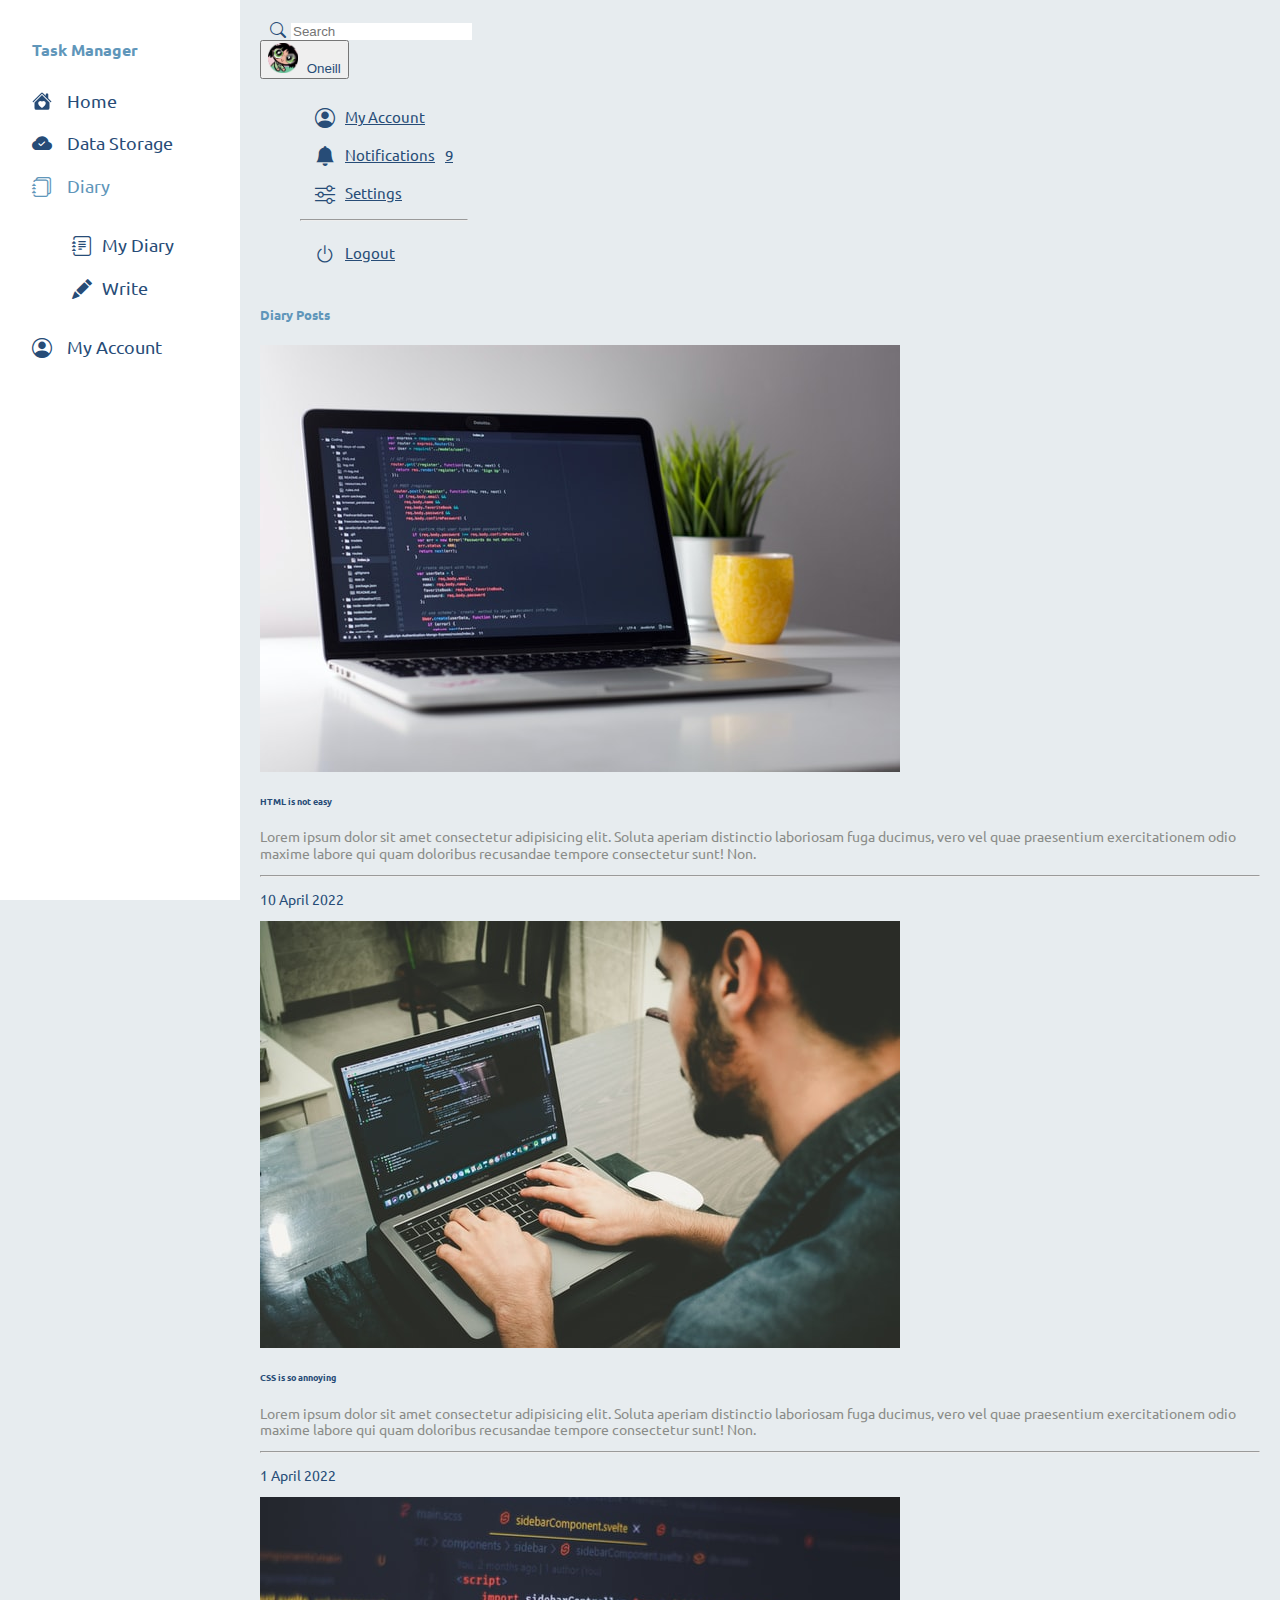
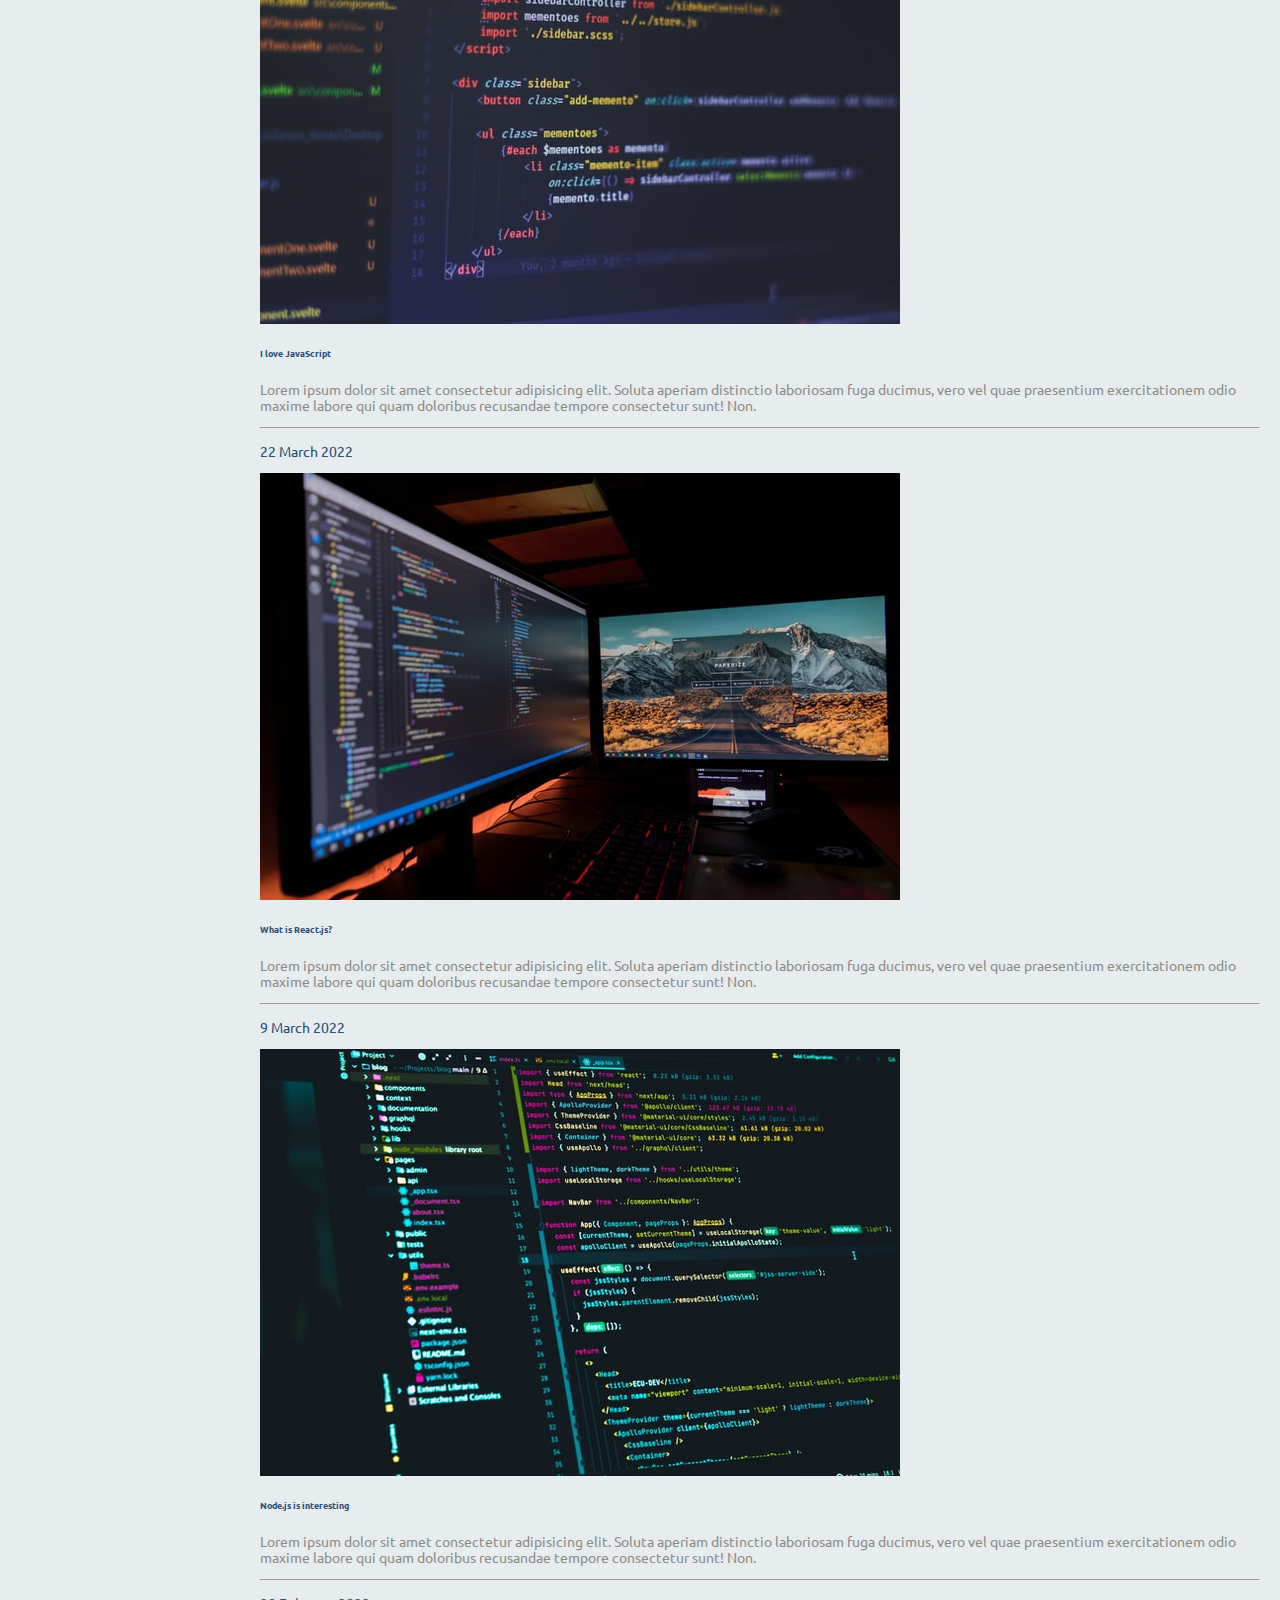
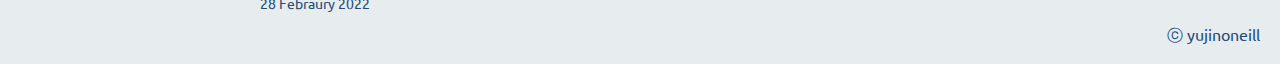
<file: diary.html>
<!Doctype html>
<html lang="en">

<head>
    <meta charset="UTF-8">
    <meta http-equiv="X-UA-Compatible" content="IE=edge">
    <meta name="viewport" content="width=device-width, initial-scale=1">
    <title>Oneill's Task Manager</title>
    <!-- Bootstrap CSS -->
    <link href="https://cdn.jsdelivr.net/npm/bootstrap@5.1.3/dist/css/bootstrap.min.css" rel="stylesheet"
        integrity="sha384-1BmE4kWBq78iYhFldvKuhfTAU6auU8tT94WrHftjDbrCEXSU1oBoqyl2QvZ6jIW3" crossorigin="anonymous">
    <link href="https://fonts.googleapis.com/css2?family=Ubuntu&display=swap" rel="stylesheet">
    <link rel="stylesheet" href="https://cdn.jsdelivr.net/npm/bootstrap-icons@1.8.1/font/bootstrap-icons.css">
    <link rel="stylesheet" href="css/main.css">
    <link rel="stylesheet" href="css/diary.css">
</head>

<body>
    <div class="side-nav shadow navy">
        <button aria-label="Close" class="btn-close" onclick="closeNav()">
        </button>
        <h4 class="py-1 fw-bold blue">Task Manager</h4>
        <a href="index.html">
            <svg xmlns="http://www.w3.org/2000/svg" width="20" height="20" fill="currentColor"
                class="bi bi-house-heart-fill" viewBox="0 0 16 16">
                <path fill-rule="evenodd"
                    d="M8.707 1.5a1 1 0 0 0-1.414 0L.646 8.146a.5.5 0 0 0 .708.707L8 2.207l6.646 6.646a.5.5 0 0 0 .708-.707L13 5.793V2.5a.5.5 0 0 0-.5-.5h-1a.5.5 0 0 0-.5.5v1.293L8.707 1.5Z" />
                <path fill-rule="evenodd"
                    d="m8 3.293 6 6V13.5a1.5 1.5 0 0 1-1.5 1.5h-9A1.5 1.5 0 0 1 2 13.5V9.293l6-6Zm0 5.189c1.664-1.673 5.825 1.254 0 5.018-5.825-3.764-1.664-6.691 0-5.018Z" />
            </svg>
            Home
        </a>
        <a href="data-storage.html">
            <i class="bi bi-cloud-check-fill"></i>
            Data Storage
        </a>
        <li class="nav-item dropdown">
            <a class="nav-link dropdown-toggle" style="color: #6096BA" href="#" role="button" data-bs-toggle="dropdown"
                aria-expanded="false">
                <i class="bi bi-journals"></i>
                Diary
            </a>
            <ul class="dropdown-menu">
                <li>
                    <a href="diary.html">
                        <i class="bi bi-journal-text"></i>
                        My Diary
                    </a>
                </li>
                <li>
                    <a href="write.html">
                        <i class="bi bi-pencil-fill"></i>
                        Write
                    </a>
                </li>
            </ul>
        </li>
        <a href="user.html">
            <i class="bi bi-person-circle"></i>
            My Account
        </a>
    </div>
    <div class="main-container">
        <div class="header d-flex shadow p-2 mb-4 bg-body rounded">
            <button class="navbar-toggler navy" onclick="openNav()">
                <i class="bi bi-list" style="font-size: 25px"></i>
            </button>
            <div class="head-search">
                <i class="bi bi-search me-0"></i>
                <form>
                    <input class="form-control" type="search" placeholder="Search" aria-label="Search">
                </form>
            </div>
            <div class="head-profile ms-auto">
                <div class="dropdown">
                    <button class="btn dropdown-toggle navy p-0 border-0" type="button" id="dropdownMenuButton1"
                        data-bs-toggle="dropdown" aria-expanded="false">
                        <img src="images/1.png" alt="profile-pic">
                        Oneill
                    </button>
                    <ul class="dropdown-menu" aria-labelledby="dropdownMenuButton1">
                        <li>
                            <a class="dropdown-item" href="user.html">
                                <i class="bi bi-person-circle"></i>
                                My Account
                            </a>
                        </li>
                        <li>
                            <a class="dropdown-item" href="#">
                                <i class="bi bi-bell-fill"></i>
                                Notifications
                                <span class="badge rounded-pill bg-danger">9</span>
                            </a>
                        </li>
                        <li>
                            <a class="dropdown-item" href="#">
                                <i class="bi bi-sliders"></i>
                                Settings
                            </a>
                        </li>
                        <hr>
                        <li>
                            <a class="dropdown-item" href="#">
                                <i class="bi bi-power"></i>
                                Logout
                            </a>
                        </li>
                    </ul>
                </div>
            </div>
        </div>
        <div class="recent-upload shadow p-4 mb-4 bg-body rounded">
            <h5 class="blue">Diary Posts</h5>
            <div class="cards row navy mt-3">
                <div class="col-sm-6 col-lg-3 mb-4 mb-lg-0">
                    <div class="card">
                        <img src="images/clement-helardot-95YRwf6CNw8-unsplash.jpg" class="card-img-top">
                        <div class="card-body">
                            <h6 class="fw-bold"><a href="#" class="navy">HTML is not easy</a></h6>
                            <p class="darkgray">Lorem ipsum dolor sit amet consectetur adipisicing elit. Soluta aperiam
                                distinctio laboriosam fuga ducimus, vero vel quae praesentium exercitationem odio maxime
                                labore qui quam doloribus recusandae tempore consectetur sunt! Non.</p>
                            <hr>
                            <p class="m-0 fw-bold">10 April 2022</p>
                        </div>
                    </div>
                </div>
                <div class="col-sm-6 col-lg-3 mb-4">
                    <div class="card">
                        <img src="images/danial-igdery-FCHlYvR5gJI-unsplash.jpg" class="card-img-top">
                        <div class="card-body">
                            <h6 class="fw-bold"><a href="#" class="navy">CSS is so annoying</a></h6>
                            <p class="darkgray">Lorem ipsum dolor sit amet consectetur adipisicing elit. Soluta aperiam
                                distinctio laboriosam fuga ducimus, vero vel quae praesentium exercitationem odio maxime
                                labore qui quam doloribus recusandae tempore consectetur sunt! Non.</p>
                            <hr>
                            <p class="m-0 fw-bold">1 April 2022</p>
                        </div>
                    </div>
                </div>
                <div class="col-sm-6 col-lg-3 mb-4">
                    <div class="card">
                        <img src="images/ferenc-almasi-eYpcLDXHVb0-unsplash.jpg" class="card-img-top">
                        <div class="card-body">
                            <h6 class="fw-bold"><a href="#" class="navy">I love JavaScript</a></h6>
                            <p class="darkgray">Lorem ipsum dolor sit amet consectetur adipisicing elit. Soluta aperiam
                                distinctio laboriosam fuga ducimus, vero vel quae praesentium exercitationem odio maxime
                                labore qui quam doloribus recusandae tempore consectetur sunt! Non.</p>
                            <hr>
                            <p class="m-0 fw-bold">22 March 2022</p>
                        </div>
                    </div>
                </div>
                <div class="col-sm-6 col-lg-3 mb-4">
                    <div class="card">
                        <img src="images/fotis-fotopoulos-LJ9KY8pIH3E-unsplash.jpg" class="card-img-top">
                        <div class="card-body">
                            <h6 class="fw-bold"><a href="#" class="navy">What is React.js?</a></h6>
                            <p class="darkgray">Lorem ipsum dolor sit amet consectetur adipisicing elit. Soluta aperiam
                                distinctio laboriosam fuga ducimus, vero vel quae praesentium exercitationem odio maxime
                                labore qui quam doloribus recusandae tempore consectetur sunt! Non.</p>
                            <hr>
                            <p class="m-0 fw-bold">9 March 2022</p>
                        </div>
                    </div>
                </div>
                <div class="col-sm-6 col-lg-3">
                    <div class="card">
                        <img src="images/juanjo-jaramillo-mZnx9429i94-unsplash.jpg" class="card-img-top">
                        <div class="card-body">
                            <h6 class="fw-bold"><a href="#" class="navy">Node.js is interesting</a></h6>
                            <p class="darkgray">Lorem ipsum dolor sit amet consectetur adipisicing elit. Soluta aperiam
                                distinctio laboriosam fuga ducimus, vero vel quae praesentium exercitationem odio maxime
                                labore qui quam doloribus recusandae tempore consectetur sunt! Non.</p>
                            <hr>
                            <p class="m-0 fw-bold">28 Febraury 2022</p>
                        </div>
                    </div>
                </div>
            </div>
        </div>
        <footer class="footer">
            <div class="navy">ⓒ yujinoneill</div>
        </footer>
    </div>
    <script src="https://cdn.jsdelivr.net/npm/bootstrap@5.1.3/dist/js/bootstrap.bundle.min.js"
        integrity="sha384-ka7Sk0Gln4gmtz2MlQnikT1wXgYsOg+OMhuP+IlRH9sENBO0LRn5q+8nbTov4+1p"
        crossorigin="anonymous"></script>
    <script src="https://code.jquery.com/jquery-3.6.0.min.js"
        integrity="sha256-/xUj+3OJU5yExlq6GSYGSHk7tPXikynS7ogEvDej/m4=" crossorigin="anonymous"></script>
    <script src="js/main.js"></script>
</body>

</html>
</file>
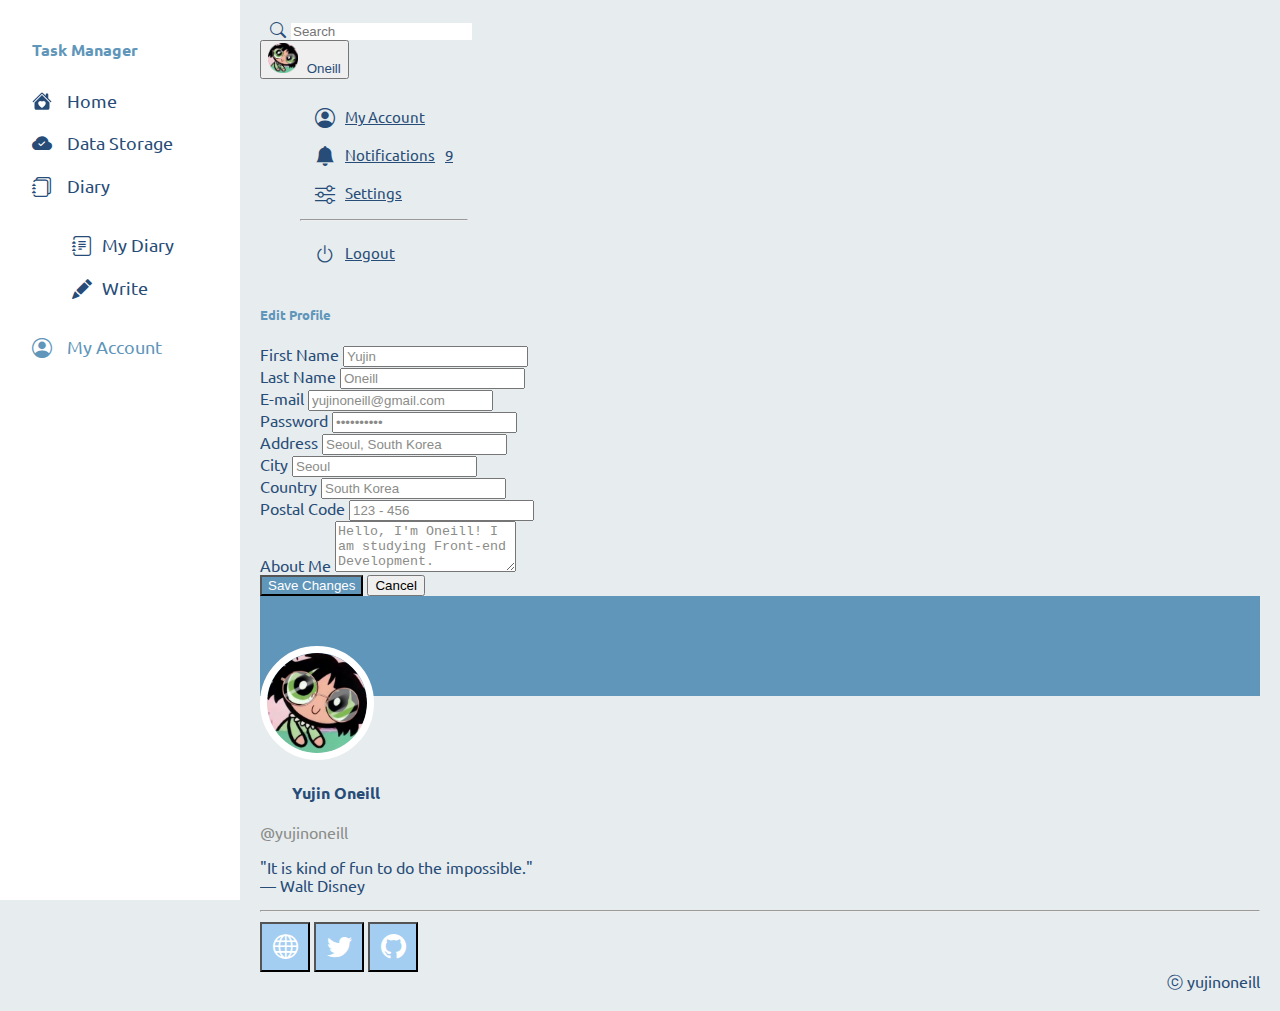
<file: user.html>
<!Doctype html>
<html lang="en">

<head>
    <meta charset="UTF-8">
    <meta http-equiv="X-UA-Compatible" content="IE=edge">
    <meta name="viewport" content="width=device-width, initial-scale=1">
    <title>Oneill's Task Manager</title>
    <!-- Bootstrap CSS -->
    <link href="https://cdn.jsdelivr.net/npm/bootstrap@5.1.3/dist/css/bootstrap.min.css" rel="stylesheet"
        integrity="sha384-1BmE4kWBq78iYhFldvKuhfTAU6auU8tT94WrHftjDbrCEXSU1oBoqyl2QvZ6jIW3" crossorigin="anonymous">
    <link href="https://fonts.googleapis.com/css2?family=Ubuntu&display=swap" rel="stylesheet">
    <link rel="stylesheet" href="https://cdn.jsdelivr.net/npm/bootstrap-icons@1.8.1/font/bootstrap-icons.css">
    <link rel="stylesheet" href="css/main.css">
    <link rel="stylesheet" href="css/user.css">
</head>

<body>
    <div class="side-nav shadow navy">
        <button aria-label="Close" class="btn-close" onclick="closeNav()">
        </button>
        <h4 class="py-1 fw-bold blue">Task Manager</h4>
        <a href="index.html">
            <svg xmlns="http://www.w3.org/2000/svg" width="20" height="20" fill="currentColor"
                class="bi bi-house-heart-fill" viewBox="0 0 16 16">
                <path fill-rule="evenodd"
                    d="M8.707 1.5a1 1 0 0 0-1.414 0L.646 8.146a.5.5 0 0 0 .708.707L8 2.207l6.646 6.646a.5.5 0 0 0 .708-.707L13 5.793V2.5a.5.5 0 0 0-.5-.5h-1a.5.5 0 0 0-.5.5v1.293L8.707 1.5Z" />
                <path fill-rule="evenodd"
                    d="m8 3.293 6 6V13.5a1.5 1.5 0 0 1-1.5 1.5h-9A1.5 1.5 0 0 1 2 13.5V9.293l6-6Zm0 5.189c1.664-1.673 5.825 1.254 0 5.018-5.825-3.764-1.664-6.691 0-5.018Z" />
            </svg>
            Home
        </a>
        <a href="data-storage.html">
            <i class="bi bi-cloud-check-fill"></i>
            Data Storage
        </a>
        <li class="nav-item dropdown">
            <a class="nav-link dropdown-toggle" href="#" role="button" data-bs-toggle="dropdown" aria-expanded="false">
                <i class="bi bi-journals"></i>
                Diary
            </a>
            <ul class="dropdown-menu">
                <li>
                    <a href="diary.html">
                        <i class="bi bi-journal-text"></i>
                        My Diary
                    </a>
                </li>
                <li>
                    <a href="write.html">
                        <i class="bi bi-pencil-fill"></i>
                        Write
                    </a>
                </li>
            </ul>
        </li>
        <a href="user.html" style="color: #6096BA">
            <i class="bi bi-person-circle"></i>
            My Account
        </a>
    </div>
    <div class="main-container">
        <div class="header d-flex shadow p-2 mb-4 bg-body rounded">
            <button class="navbar-toggler navy" onclick="openNav()">
                <i class="bi bi-list" style="font-size: 25px"></i>
            </button>
            <div class="head-search">
                <i class="bi bi-search me-0"></i>
                <form>
                    <input class="form-control" type="search" placeholder="Search" aria-label="Search">
                </form>
            </div>
            <div class="head-profile ms-auto">
                <div class="dropdown">
                    <button class="btn dropdown-toggle navy p-0 border-0" type="button" id="dropdownMenuButton1"
                        data-bs-toggle="dropdown" aria-expanded="false">
                        <img src="images/1.png" alt="profile-pic">
                        Oneill
                    </button>
                    <ul class="dropdown-menu" aria-labelledby="dropdownMenuButton1">
                        <li>
                            <a class="dropdown-item" href="user.html">
                                <i class="bi bi-person-circle"></i>
                                My Account
                            </a>
                        </li>
                        <li>
                            <a class="dropdown-item" href="#">
                                <i class="bi bi-bell-fill"></i>
                                Notifications
                                <span class="badge rounded-pill bg-danger">9</span>
                            </a>
                        </li>
                        <li>
                            <a class="dropdown-item" href="#">
                                <i class="bi bi-sliders"></i>
                                Settings
                            </a>
                        </li>
                        <hr>
                        <li>
                            <a class="dropdown-item" href="#">
                                <i class="bi bi-power"></i>
                                Logout
                            </a>
                        </li>
                    </ul>
                </div>
            </div>
        </div>
        <div class="row">
            <div class="col-lg-8 order-2 order-lg-1">
                <form class="form-box shadow p-4 mb-4 bg-body row rounded gx-0">
                    <h5 class="blue">Edit Profile</h5>
                    <div class="content-box">
                        <div class="row">
                            <div class="col-lg-6 mt-3">
                                <label for="firstName" class="form-label navy">First Name</label>
                                <input type="text" class="form-control darkgray" id="firstName" value="Yujin">
                            </div>
                            <div class="col-lg-6 mt-3">
                                <label for="lastName" class="form-label navy">Last Name</label>
                                <input type="text" class="form-control darkgray" id="lastName" value="Oneill">
                            </div>
                        </div>
                        <div class="row">
                            <div class="col-lg-6 mt-3">
                                <label for="email" class="form-label navy">E-mail</label>
                                <input type="email" class="form-control darkgray" id="email"
                                    value="yujinoneill@gmail.com">
                            </div>
                            <div class="col-lg-6 mt-3">
                                <label for="password" class="form-label navy">Password</label>
                                <input type="password" class="form-control darkgray" id="password" value="qwerty1234">
                            </div>
                        </div>
                        <div class="mt-3">
                            <label for="address" class="form-label navy">Address</label>
                            <input type="text" class="form-control darkgray" id="address" value="Seoul, South Korea">
                        </div>
                        <div class="row">
                            <div class="col-lg-4 mt-3">
                                <label for="city" class="form-label navy">City</label>
                                <input type="text" class="form-control darkgray" id="city" value="Seoul">
                            </div>
                            <div class="col-lg-4 mt-3">
                                <label for="country" class="form-label navy">Country</label>
                                <input type="text" class="form-control darkgray" id="country" value="South Korea">
                            </div>
                            <div class="col-lg-4 mt-3">
                                <label for="postalCode" class="form-label navy">Postal Code</label>
                                <input type="text" class="form-control darkgray" id="postalCode" value="123 - 456">
                            </div>
                        </div>
                        <div class="mt-3">
                            <label for="description" class="form-label navy">About Me</label>
                            <textarea class="form-control darkgray" id="description"
                                rows="3">Hello, I'm Oneill! I am studying Front-end Development.</textarea>
                        </div>
                    </div>
                    <div class="button mt-3">
                        <button type="submit" class="btn btn-blue me-2">Save Changes</button>
                        <button type="reset" class="btn btn-reset btn-outline-secondary">Cancel</button>
                    </div>
                </form>
            </div>
            <div class="col-lg-4 order-1 order-lg-2">
                <div class="profile-card shadow mb-4 row rounded gx-0">
                    <div class="background-color">
                    </div>
                    <div class="profile-content bg-body">
                        <div class="user text-center">
                            <img src="images/1.png" alt="user-img">
                            <h4 class="p-0">Yujin Oneill</h4>
                            <p class="darkgray">@yujinoneill</p>
                        </div>
                        <p class="description text-center">"It is kind of fun to do the impossible."<br>— Walt Disney
                        </p>
                        <hr>
                        <div class="links my-4 text-center">
                            <a href="https://velog.io/@yujinoneill" class="me-2">
                                <button class="btn btn-skyblue rounded-circle">
                                    <i class="bi bi-globe"></i>
                                </button>
                            </a>
                            <a href="https://www.twitter.com/yujinoneill" class="me-2">
                                <button class="btn btn-skyblue rounded-circle">
                                    <i class="bi bi-twitter"></i>
                                </button>
                            </a>
                            <a href="https://www.github.com/yujinoneill">
                                <button class="btn btn-skyblue rounded-circle">
                                    <i class="bi bi-github"></i>
                                </button>
                            </a>
                        </div>
                    </div>
                </div>
            </div>
        </div>
        <footer class="footer">
            <div class="navy">ⓒ yujinoneill</div>
        </footer>
    </div>
    <script src="https://cdn.jsdelivr.net/npm/bootstrap@5.1.3/dist/js/bootstrap.bundle.min.js"
        integrity="sha384-ka7Sk0Gln4gmtz2MlQnikT1wXgYsOg+OMhuP+IlRH9sENBO0LRn5q+8nbTov4+1p"
        crossorigin="anonymous"></script>
    <script src="https://code.jquery.com/jquery-3.6.0.min.js"
        integrity="sha256-/xUj+3OJU5yExlq6GSYGSHk7tPXikynS7ogEvDej/m4=" crossorigin="anonymous"></script>
    <script src="js/main.js"></script>
</body>

</html>
</file>
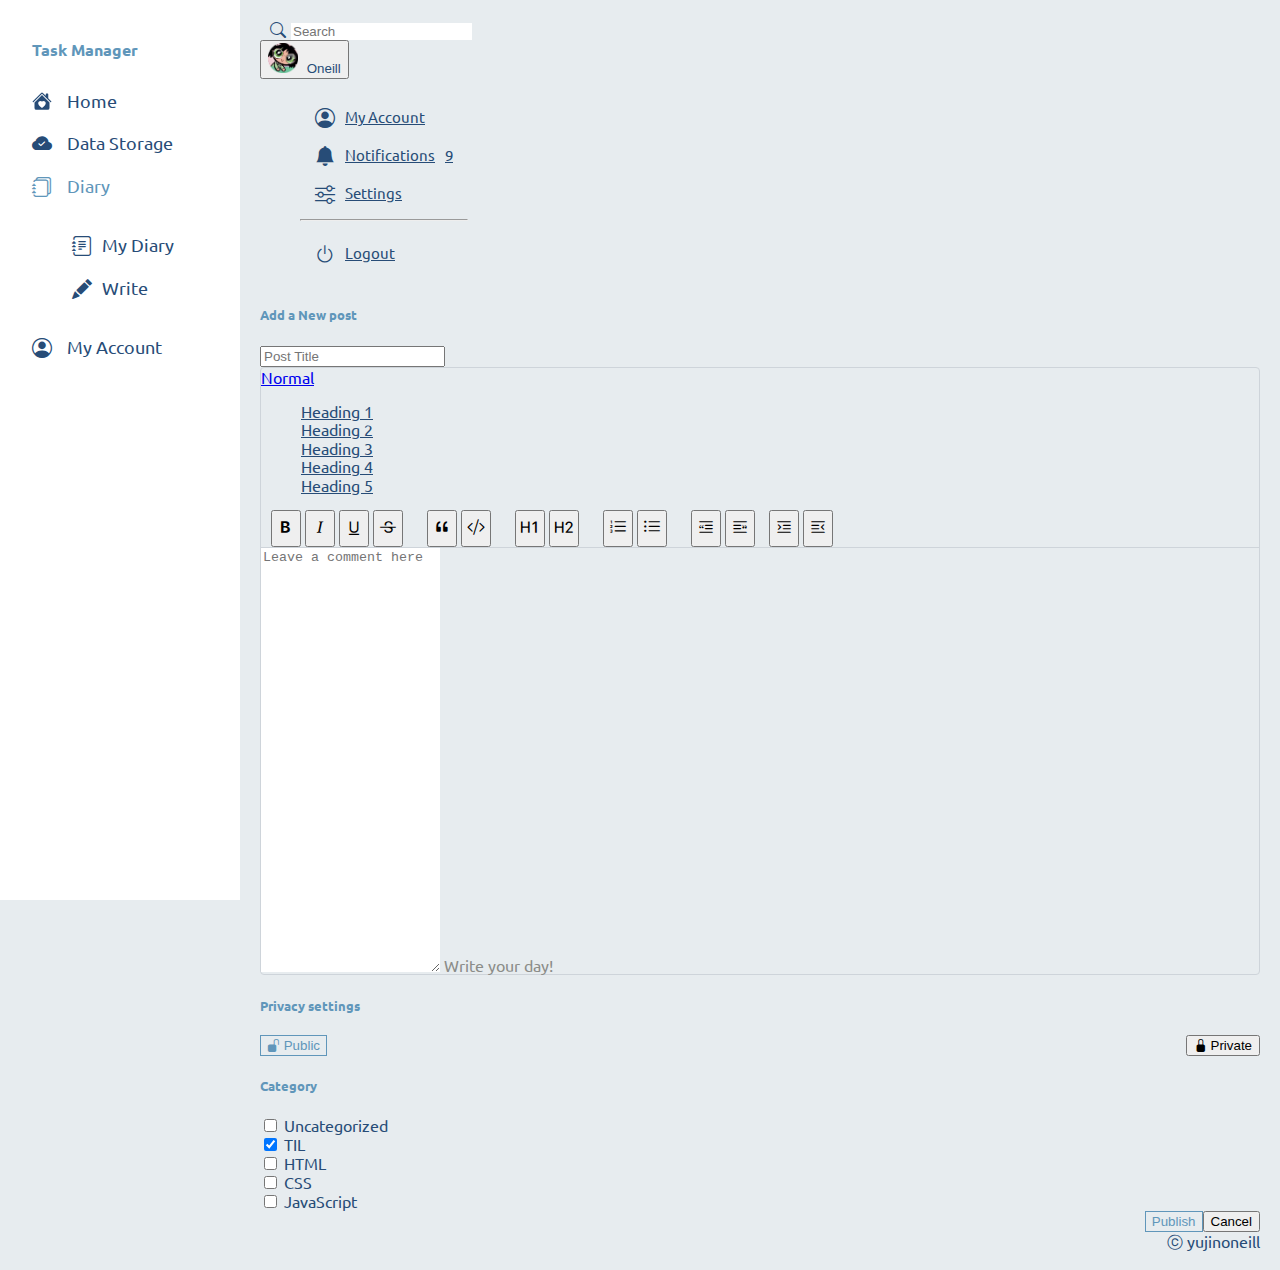
<file: write.html>
<!Doctype html>
<html lang="en">

<head>
    <meta charset="UTF-8">
    <meta http-equiv="X-UA-Compatible" content="IE=edge">
    <meta name="viewport" content="width=device-width, initial-scale=1">
    <title>Oneill's Task Manager</title>
    <!-- Bootstrap CSS -->
    <link href="https://cdn.jsdelivr.net/npm/bootstrap@5.1.3/dist/css/bootstrap.min.css" rel="stylesheet"
        integrity="sha384-1BmE4kWBq78iYhFldvKuhfTAU6auU8tT94WrHftjDbrCEXSU1oBoqyl2QvZ6jIW3" crossorigin="anonymous">
    <link href="https://fonts.googleapis.com/css2?family=Ubuntu&display=swap" rel="stylesheet">
    <link rel="stylesheet" href="https://cdn.jsdelivr.net/npm/bootstrap-icons@1.8.1/font/bootstrap-icons.css">
    <link rel="stylesheet" href="css/main.css">
    <link rel="stylesheet" href="css/write.css">
</head>

<body>
    <div class="side-nav shadow navy">
        <button aria-label="Close" class="btn-close" onclick="closeNav()">
        </button>
        <h4 class="py-1 fw-bold blue">Task Manager</h4>
        <a href="index.html">
            <svg xmlns="http://www.w3.org/2000/svg" width="20" height="20" fill="currentColor"
                class="bi bi-house-heart-fill" viewBox="0 0 16 16">
                <path fill-rule="evenodd"
                    d="M8.707 1.5a1 1 0 0 0-1.414 0L.646 8.146a.5.5 0 0 0 .708.707L8 2.207l6.646 6.646a.5.5 0 0 0 .708-.707L13 5.793V2.5a.5.5 0 0 0-.5-.5h-1a.5.5 0 0 0-.5.5v1.293L8.707 1.5Z" />
                <path fill-rule="evenodd"
                    d="m8 3.293 6 6V13.5a1.5 1.5 0 0 1-1.5 1.5h-9A1.5 1.5 0 0 1 2 13.5V9.293l6-6Zm0 5.189c1.664-1.673 5.825 1.254 0 5.018-5.825-3.764-1.664-6.691 0-5.018Z" />
            </svg>
            Home
        </a>
        <a href="data-storage.html">
            <i class="bi bi-cloud-check-fill"></i>
            Data Storage
        </a>
        <li class="nav-item dropdown">
            <a class="nav-link dropdown-toggle" style="color: #6096BA" href="#" role="button" data-bs-toggle="dropdown"
                aria-expanded="false">
                <i class="bi bi-journals"></i>
                Diary
            </a>
            <ul class="dropdown-menu">
                <li>
                    <a href="diary.html">
                        <i class="bi bi-journal-text"></i>
                        My Diary
                    </a>
                </li>
                <li>
                    <a href="write.html">
                        <i class="bi bi-pencil-fill"></i>
                        Write
                    </a>
                </li>
            </ul>
        </li>
        <a href="user.html">
            <i class="bi bi-person-circle"></i>
            My Account
        </a>
    </div>
    <div class="main-container">
        <div class="header d-flex shadow p-2 mb-4 bg-body rounded">
            <button class="navbar-toggler navy" onclick="openNav()">
                <i class="bi bi-list" style="font-size: 25px"></i>
            </button>
            <div class="head-search">
                <i class="bi bi-search me-0"></i>
                <form>
                    <input class="form-control" type="search" placeholder="Search" aria-label="Search">
                </form>
            </div>
            <div class="head-profile ms-auto">
                <div class="dropdown">
                    <button class="btn dropdown-toggle navy p-0 border-0" type="button" id="dropdownMenuButton1"
                        data-bs-toggle="dropdown" aria-expanded="false">
                        <img src="images/1.png" alt="profile-pic">
                        Oneill
                    </button>
                    <ul class="dropdown-menu" aria-labelledby="dropdownMenuButton1">
                        <li>
                            <a class="dropdown-item" href="user.html">
                                <i class="bi bi-person-circle"></i>
                                My Account
                            </a>
                        </li>
                        <li>
                            <a class="dropdown-item" href="#">
                                <i class="bi bi-bell-fill"></i>
                                Notifications
                                <span class="badge rounded-pill bg-danger">9</span>
                            </a>
                        </li>
                        <li>
                            <a class="dropdown-item" href="#">
                                <i class="bi bi-sliders"></i>
                                Settings
                            </a>
                        </li>
                        <hr>
                        <li>
                            <a class="dropdown-item" href="#">
                                <i class="bi bi-power"></i>
                                Logout
                            </a>
                        </li>
                    </ul>
                </div>
            </div>
        </div>
        <form action="diary.html">
            <div class="row">
                <div class="col-lg-9">
                    <div class="post-container shadow p-4 mb-4 bg-body rounded">
                        <h5 class="blue">Add a New post</h5>
                        <div class="form">
                            <input class="form-control" type="text" placeholder="Post Title">
                            <div class="post-box mt-3">
                                <div class="toolbar">
                                    <span class="dropdown">
                                        <a class="btn dropdown-toggle" href="#" role="button" id="dropdownMenuLink"
                                            data-bs-toggle="dropdown" aria-expanded="false">
                                            Normal
                                        </a>
                                        <ul class="dropdown-menu" aria-labelledby="dropdownMenuLink">
                                            <li><a class="dropdown-item" href="#">Heading 1</a></li>
                                            <li><a class="dropdown-item" href="#">Heading 2</a></li>
                                            <li><a class="dropdown-item" href="#">Heading 3</a></li>
                                            <li><a class="dropdown-item" href="#">Heading 4</a></li>
                                            <li><a class="dropdown-item" href="#">Heading 5</a></li>
                                        </ul>
                                    </span>
                                    <span class="box">
                                        <button class="btn" type="button">
                                            <i class="bi bi-type-bold"></i>
                                        </button>
                                        <button class="btn" type="button">
                                            <i class="bi bi-type-italic"></i>
                                        </button>
                                        <button class="btn" type="button">
                                            <i class="bi bi-type-underline"></i>
                                        </button>
                                        <button class="btn" type="button">
                                            <i class="bi bi-type-strikethrough"></i>
                                        </button>
                                    </span>
                                    <span class="box">
                                        <button class="btn" type="button">
                                            <i class="bi bi-quote"></i>
                                        </button>
                                        <button class="btn" type="button">
                                            <i class="bi bi-code-slash"></i>
                                        </button>
                                    </span>
                                    <span class="box">
                                        <button class="btn" type="button">
                                            <i class="bi bi-type-h1"></i>
                                        </button>
                                        <button class="btn" type="button">
                                            <i class="bi bi-type-h2"></i>
                                        </button>
                                    </span>
                                    <span class="box">
                                        <button class="btn" type="button">
                                            <i class="bi bi-list-ol"></i>
                                        </button>
                                        <button class="btn" type="button">
                                            <i class="bi bi-list-ul"></i>
                                        </button>
                                    </span>
                                    <span class="box">
                                        <button class="btn" type="button">
                                            <i class="bi bi-blockquote-left"></i>
                                        </button>
                                        <button class="btn" type="button">
                                            <i class="bi bi-blockquote-right"></i>
                                        </button>
                                    </span>
                                    <span>
                                        <button class="btn" type="button">
                                            <i class="bi bi-text-indent-left"></i>
                                        </button>
                                        <button class="btn" type="button">
                                            <i class="bi bi-text-indent-right"></i>
                                        </button>
                                    </span>
                                </div>
                                <div>
                                    <div class="form-floating darkgray">
                                        <textarea class="form-control" placeholder="Leave a comment here"
                                            id="floatingTextarea2" style="height: 420px"></textarea>
                                        <label for="floatingTextarea2">Write your day!</label>
                                    </div>
                                </div>
                            </div>
                        </div>
                    </div>
                </div>
                <div class=" col-lg-3">
                    <div class="shadow p-4 mb-4 bg-body rounded">
                        <div class="mb-4">
                            <h5 class="blue mb-3">Privacy settings</h5>
                            <div class="private-btn">
                                <button type="button" class="btn btn-outline-blue me-2">
                                    <i class="bi bi-unlock-fill me-2"></i>
                                    Public
                                </button>
                                <button type="button" class="btn btn-outline-secondary">
                                    <i class="bi bi-lock-fill me-2"></i>
                                    Private
                                </button>
                            </div>
                        </div>
                        <div class="mb-4">
                            <h5 class="blue mb-3">Category</h5>
                            <div class="form-check">
                                <input class="form-check-input" type="checkbox" value="" id="flexCheckDefault">
                                <label class="form-check-label" for="flexCheckDefault">
                                    Uncategorized
                                </label>
                            </div>
                            <div class="form-check">
                                <input class="form-check-input" type="checkbox" value="" id="flexCheckChecked" checked>
                                <label class="form-check-label" for="flexCheckChecked">
                                    TIL
                                </label>
                            </div>
                            <div class="form-check">
                                <input class="form-check-input" type="checkbox" value="" id="flexCheckDefault">
                                <label class="form-check-label" for="flexCheckDefault">
                                    HTML
                                </label>
                            </div>
                            <div class="form-check">
                                <input class="form-check-input" type="checkbox" value="" id="flexCheckDefault">
                                <label class="form-check-label" for="flexCheckDefault">
                                    CSS
                                </label>
                            </div>
                            <div class="form-check">
                                <input class="form-check-input" type="checkbox" value="" id="flexCheckDefault">
                                <label class="form-check-label" for="flexCheckDefault">
                                    JavaScript
                                </label>
                            </div>
                        </div>
                        <div class="publish-btn mt-5">
                            <button type="submit" class="btn btn-outline-blue me-2">
                                Publish
                            </button>
                            <button type="reset" class="btn btn-outline-secondary">
                                Cancel
                            </button>
                        </div>
                    </div>
                </div>
            </div>
        </form>

        <footer class="footer">
            <div class="navy">ⓒ yujinoneill</div>
        </footer>
    </div>
    <script src="https://cdn.jsdelivr.net/npm/bootstrap@5.1.3/dist/js/bootstrap.bundle.min.js"
        integrity="sha384-ka7Sk0Gln4gmtz2MlQnikT1wXgYsOg+OMhuP+IlRH9sENBO0LRn5q+8nbTov4+1p"
        crossorigin="anonymous"></script>
    <script src="https://code.jquery.com/jquery-3.6.0.min.js"
        integrity="sha256-/xUj+3OJU5yExlq6GSYGSHk7tPXikynS7ogEvDej/m4=" crossorigin="anonymous"></script>
    <script src="js/main.js"></script>
</body>

</html>
</file>
<file: css/main.css>
div {
    box-sizing: border-box;
}

body {
    margin: 0;
    font-family: 'Ubuntu', sans-serif;
    background-color: #E7ECEF;
    color: #274C77;
    /* max-width: 1200px; */
}

html {
    line-height: 1.15;
}

li {
    list-style-type: none;
}

h4 {
    padding-left: 32px;
}

hr {
    margin: 10px 0;
}

/* color */

.lightgray {
    color: #E7ECEF;
}

.navy {
    color: #274C77;
}

.blue {
    color: #6096BA;
}

.skyblue {
    color: #A3CEF1;
}

.darkgray {
    color: #8B8C89;
}

/* color */

.side-nav {
    width: 240px;
    height: 100%;
    position: fixed;
    top: 0;
    z-index: 1;
    background-color: white;
    padding-top: 20px;
    transition: 0.5s;
    overflow-x: hidden;
}

.side-nav a {
    display: flex;
    align-items: center;
    text-decoration: none;
    font-size: 18px;
    padding: 10px 30px 10px 32px;
    color: #274C77;
    transition: 0.3s;
}

.side-nav a:hover,
.side-nav a:focus {
    color: #6096BA;
}

.side-nav svg {
    margin-right: 15px;
}

.side-nav i {
    margin-right: 15px;
    font-size: 20px;
}

.side-nav .btn-close {
    position: absolute;
    top: 30px;
    right: 20px;
    padding: 0;
    display: none;
}

.side-nav .dropdown-menu {
    border: 0;
    transition: 0.4s;
}

.main-container {
    margin-left: 240px;
    padding: 20px;
}

.header input:focus {
    outline: none;
}

.header i {
    margin-right: 15px;
    font-size: 20px;
}

.navbar-toggler {
    display: none;
    padding: 0;
    width: 28px;
}

.head-search {
    display: flex;
    width: 300px;
    align-items: center;
}

.head-search i {
    margin-left: 10px;
    margin-right: 5px;
    color: #274C77;
    font-size: 16px;
}

.head-search input {
    border: 0;
    color: #274C77;
}

.head-search input:focus,
.dropdown button:focus {
    box-shadow: none;
}

.head-profile {
    display: flex;
    align-items: center;
}

.head-profile .dropdown-menu a {
    display: flex;
    align-items: center;
    font-size: 15px;
    padding: 10px 0 5px 15px;
}

.dropdown {
    margin-right: 10px;
}

.dropdown-item {
    color: #274C77;
}

.dropdown-item span {
    margin-left: 10px;
    margin-right: 15px;
}

.dropdown img {
    width: 30px;
    margin-right: 5px;
}

.dropdown-menu i {
    margin-right: 10px;
}

.btn-blue {
    background-color: #6096BA;
    color: white;
}

.btn-blue:hover {
    background-color: white;
    color: #6096BA;
    border: 1px solid #6096BA;
}

.btn-skyblue:hover {
    background-color: white;
    color: #A3CEF1;
    border: 1px solid #A3CEF1;
}

.btn-skyblue {
    background-color: #A3CEF1;
    color: white;
}

.footer {
    text-align: right;
}

@media screen and (max-width: 768px) {
    .main-container {
        margin-left: 0;
    }

    .side-nav {
        width: 0;
    }

    .side-nav .btn-close {
        display: block;
    }

    .navbar-toggler {
        display: block;
    }
}
</file>
<file: css/diary.css>
.card-body {
    font-size: 14px;
}

.card-body a {
    text-decoration: none;
}
</file>
<file: css/user.css>
.profile-card {
    overflow: hidden;
}

.background-color {
    height: 100px;
    background-color: #6096BA;
    overflow: hidden;
}

.profile-card .user {
    margin-top: -50px;
}

.user img {
    width: 100px;
    border: 7px solid white;
    border-radius: 50%;
    box-sizing: content-box;
}

.links .btn {
    width: 50px;
    height: 50px;
}

.links a {
    text-decoration: none;
}

.links i {
    font-size: 25px;
}
</file>
<file: css/write.css>
.post-box {
    border: 1px solid #ced4da;
    border-radius: .25rem;
}

.toolbar {
    border-bottom: 1px solid #ced4da;
}

.toolbar button {
    font-size: 18px;
    padding: .375rem .25rem;
}

.toolbar .dropdown {
    margin: 0;
}

.toolbar .box {
    margin-left: 10px;
    margin-right: 10px;
}

.post-box .form-floating,
.post-box .form-control {
    border: none;
}

.btn-outline-blue {
    background-color: transparent;
    border: 1px solid #6096BA;
    color: #6096BA;
}

.btn-outline-blue:hover,
.btn-outline-blue:focus {
    background-color: #6096BA;
    color: white;
}

.btn-outline-secondary:focus {
    background-color: #6c757d;
    color: white;
}

.publish-btn {
    display: flex;
    justify-content: right;
}

.private-btn {
    display: flex;
    justify-content: space-between;
}
</file>
